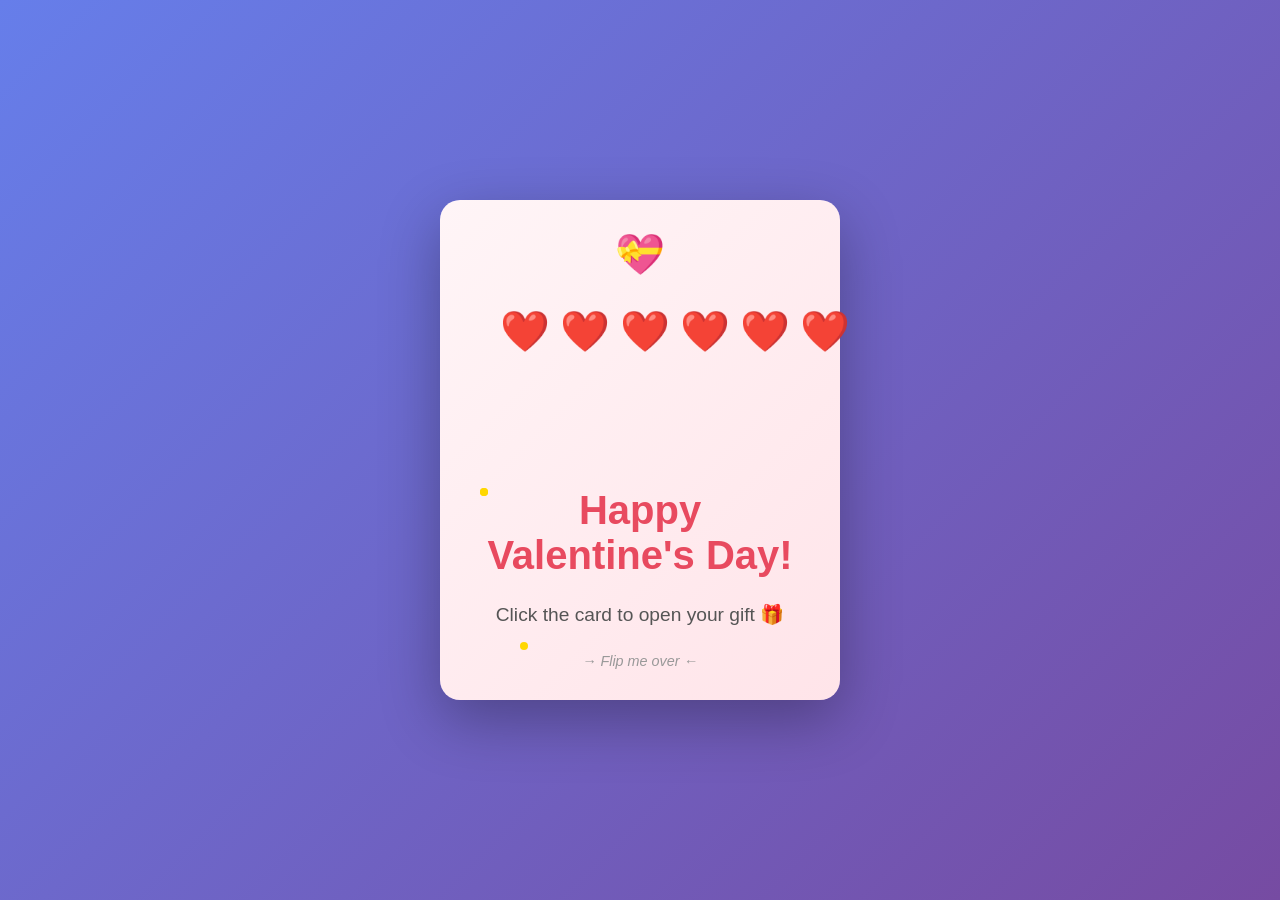
<file: Valentine.html>
<!DOCTYPE html>
<html lang="en">
<head>
    <meta charset="UTF-8">
    <meta name="viewport" content="width=device-width, initial-scale=1.0">
    <title>Valentine's Day Gift 💝</title>
    <style>
        * {
            margin: 0;
            padding: 0;
            box-sizing: border-box;
        }

        body {
            display: flex;
            justify-content: center;
            align-items: center;
            min-height: 100vh;
            background: linear-gradient(135deg, #667eea 0%, #764ba2 100%);
            font-family: 'Arial', sans-serif;
            overflow: hidden;
        }

        .container {
            position: relative;
            width: 400px;
            height: 500px;
        }

        .card {
            position: absolute;
            width: 100%;
            height: 100%;
            background: linear-gradient(135deg, #fff5f7 0%, #ffe4e9 100%);
            border-radius: 20px;
            box-shadow: 0 20px 60px rgba(0, 0, 0, 0.3);
            padding: 40px;
            text-align: center;
            display: flex;
            flex-direction: column;
            justify-content: center;
            align-items: center;
            cursor: pointer;
            transition: all 0.6s ease;
            transform: rotateY(0deg);
            transform-style: preserve-3d;
        }

        .card.flipped {
            transform: rotateY(180deg);
        }

        .card-front, .card-back {
            backface-visibility: hidden;
        }

        .card-back {
            position: absolute;
            top: 0;
            left: 0;
            width: 100%;
            height: 100%;
            background: linear-gradient(135deg, #ff6b9d 0%, #c06c84 100%);
            border-radius: 20px;
            display: flex;
            flex-direction: column;
            justify-content: center;
            align-items: center;
            padding: 40px;
            transform: rotateY(180deg);
            color: white;
        }

        h1 {
            color: #e84a5f;
            margin-bottom: 20px;
            font-size: 2.5em;
        }

        .hearts-container {
            position: relative;
            height: 150px;
            margin: 30px 0;
        }

        .heart {
            position: absolute;
            width: 30px;
            height: 30px;
            color: #e84a5f;
            font-size: 40px;
            animation: float 3s ease-in-out infinite;
        }

        .heart:nth-child(1) { left: 20px; animation-delay: 0s; }
        .heart:nth-child(2) { left: 80px; animation-delay: 0.5s; }
        .heart:nth-child(3) { left: 140px; animation-delay: 1s; }
        .heart:nth-child(4) { left: 200px; animation-delay: 1.5s; }
        .heart:nth-child(5) { left: 260px; animation-delay: 2s; }
        .heart:nth-child(6) { left: 320px; animation-delay: 2.5s; }

        @keyframes float {
            0%, 100% { transform: translateY(0px); opacity: 0; }
            50% { transform: translateY(-50px); opacity: 1; }
        }

        .sparkle {
            position: absolute;
            width: 8px;
            height: 8px;
            background: #ffd700;
            border-radius: 50%;
            animation: sparkle 1.5s ease-in-out infinite;
        }

        .sparkle:nth-child(1) { top: 20px; left: 50px; animation-delay: 0s; }
        .sparkle:nth-child(2) { top: 100px; right: 30px; animation-delay: 0.5s; }
        .sparkle:nth-child(3) { bottom: 50px; left: 80px; animation-delay: 1s; }

        @keyframes sparkle {
            0%, 100% { opacity: 0; transform: scale(0); }
            50% { opacity: 1; transform: scale(1); }
        }

        .message {
            font-size: 1.2em;
            color: #555;
            line-height: 1.8;
            margin: 20px 0;
        }

        .message.back {
            color: white;
            font-size: 1.1em;
        }

        .button {
            margin-top: 30px;
            padding: 12px 30px;
            background: #e84a5f;
            color: white;
            border: none;
            border-radius: 25px;
            font-size: 1em;
            cursor: pointer;
            transition: all 0.3s ease;
            box-shadow: 0 5px 15px rgba(232, 74, 95, 0.4);
        }

        .button:hover {
            background: #d63a50;
            transform: scale(1.05);
            box-shadow: 0 8px 20px rgba(232, 74, 95, 0.6);
        }

        .instruction {
            font-size: 0.9em;
            color: #999;
            margin-top: 20px;
            font-style: italic;
        }

        .confetti {
            position: fixed;
            width: 10px;
            height: 10px;
            background: #ff6b9d;
            pointer-events: none;
            animation: confetti-fall 3s ease-out forwards;
        }

        @keyframes confetti-fall {
            to {
                transform: translateY(100vh) translateX(var(--tx));
                opacity: 0;
            }
        }
    </style>
</head>
<body>
    <div class="container">
        <div class="card" id="card">
            <div class="card-front">
                <h1>💝</h1>
                <div class="hearts-container">
                    <div class="heart">❤️</div>
                    <div class="heart">❤️</div>
                    <div class="heart">❤️</div>
                    <div class="heart">❤️</div>
                    <div class="heart">❤️</div>
                    <div class="heart">❤️</div>
                </div>
                <div class="sparkle"></div>
                <div class="sparkle"></div>
                <div class="sparkle"></div>
                <h1>Happy Valentine's Day!</h1>
                <p class="message">Click the card to open your gift 🎁</p>
                <p class="instruction">→ Flip me over ←</p>
            </div>
            <div class="card-back">
                <h1>💌</h1>
                <p class="message back">You make every day special</p>
                <p class="message back" style="font-size: 2em; margin: 20px 0;">From your code to your heart</p>
                <button class="button" onclick="closeCard()">Close Card</button>
            </div>
        </div>
    </div>

    <script>
        const card = document.getElementById('card');
        let isFlipped = false;

        card.addEventListener('click', function() {
            isFlipped = !isFlipped;
            card.classList.toggle('flipped');
            
            if (isFlipped) {
                createConfetti();
            }
        });

        function createConfetti() {
            for (let i = 0; i < 20; i++) {
                const confetti = document.createElement('div');
                confetti.className = 'confetti';
                confetti.style.left = Math.random() * 100 + '%';
                confetti.style.background = ['#ff6b9d', '#e84a5f', '#ffd700', '#ff69b4'][Math.floor(Math.random() * 4)];
                confetti.style.setProperty('--tx', (Math.random() - 0.5) * 200 + 'px');
                document.body.appendChild(confetti);
                
                setTimeout(() => confetti.remove(), 3000);
            }
        }

        function closeCard() {
            card.classList.remove('flipped');
            isFlipped = false;
        }
    </script>
</body>
</html>
</file>
